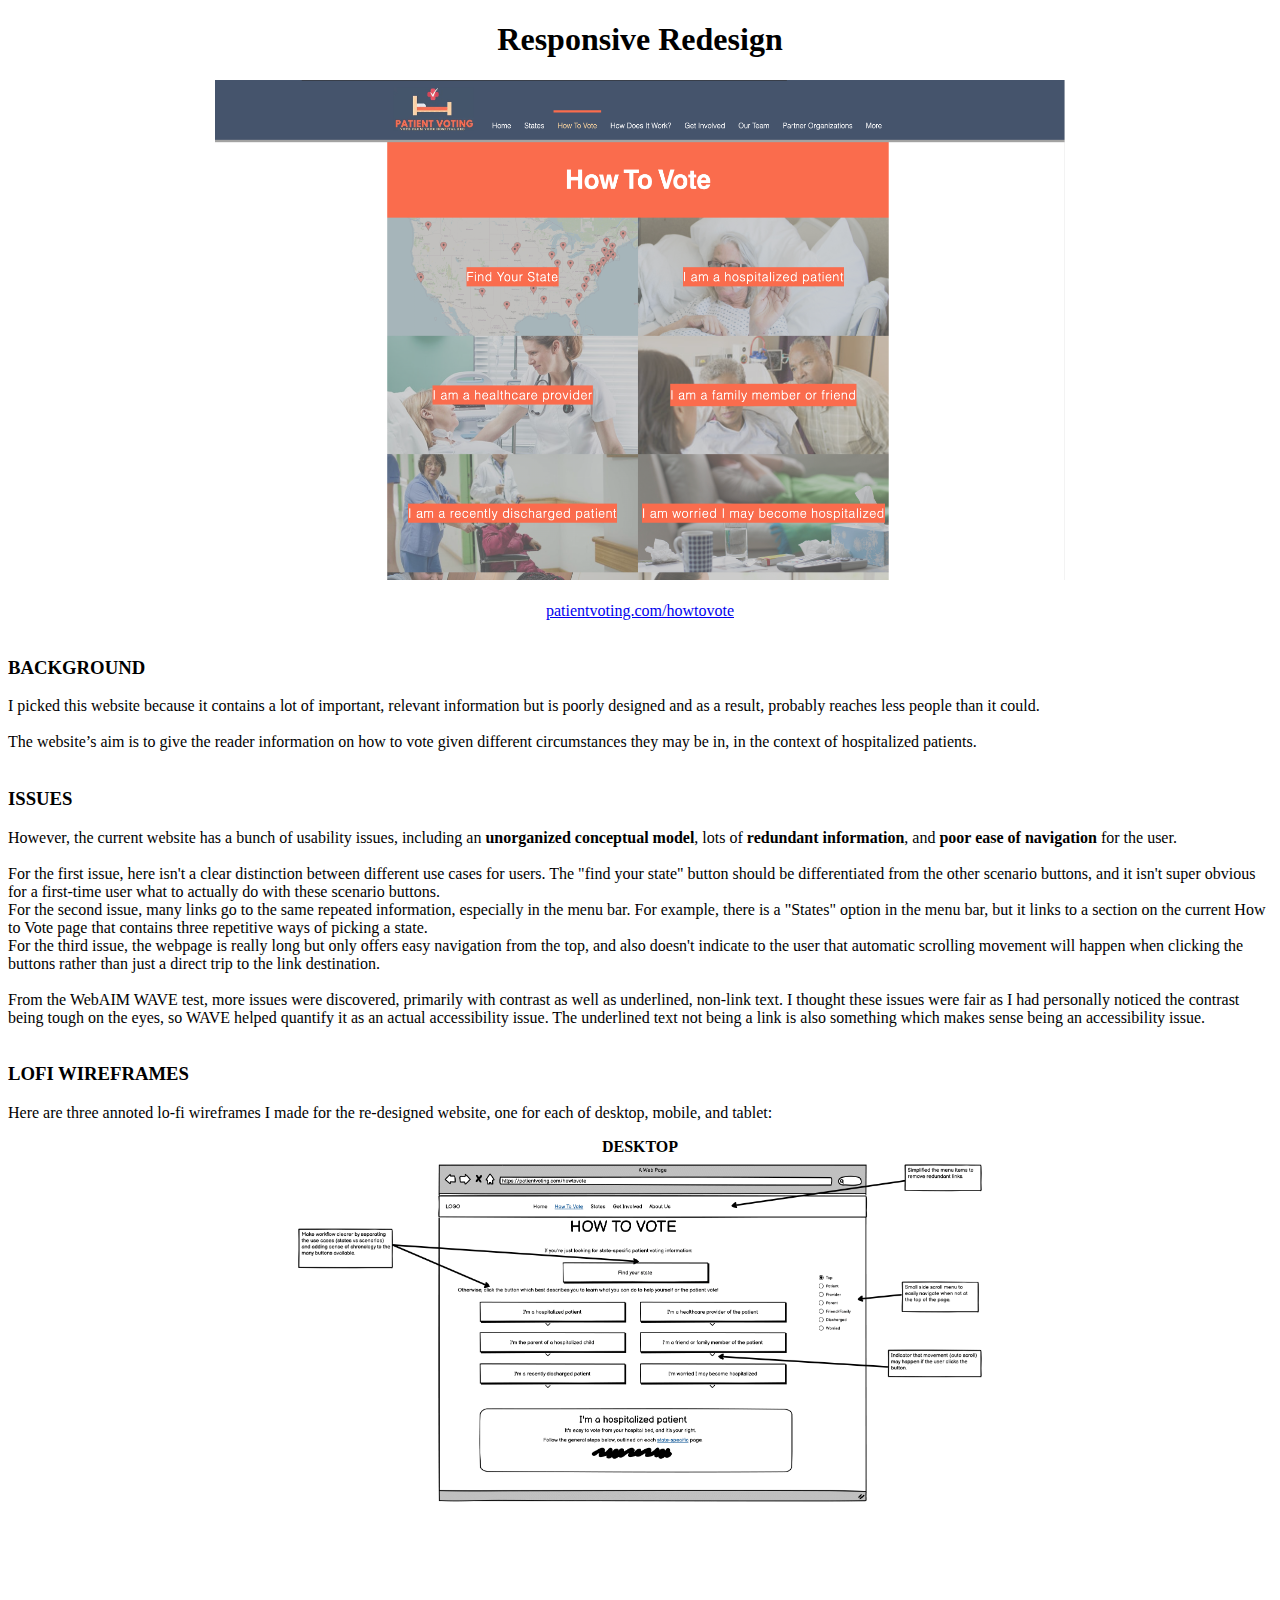
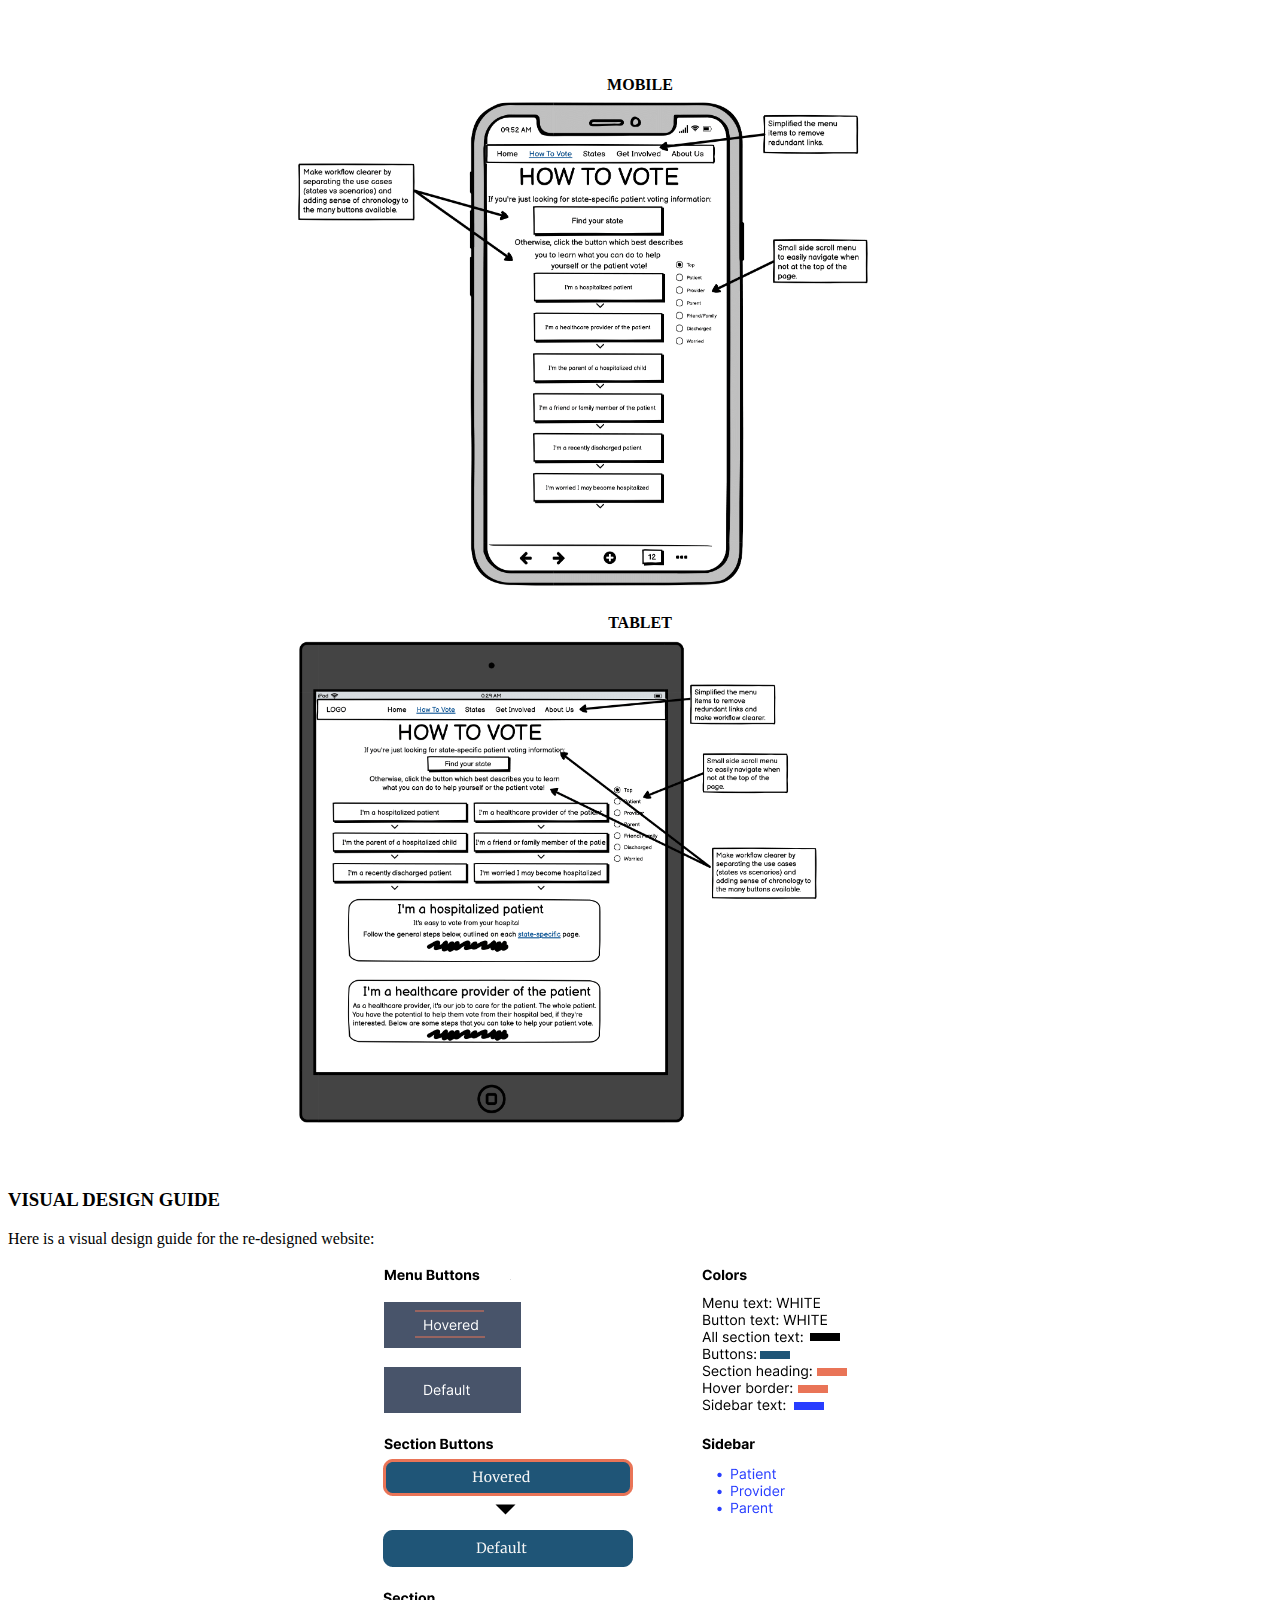
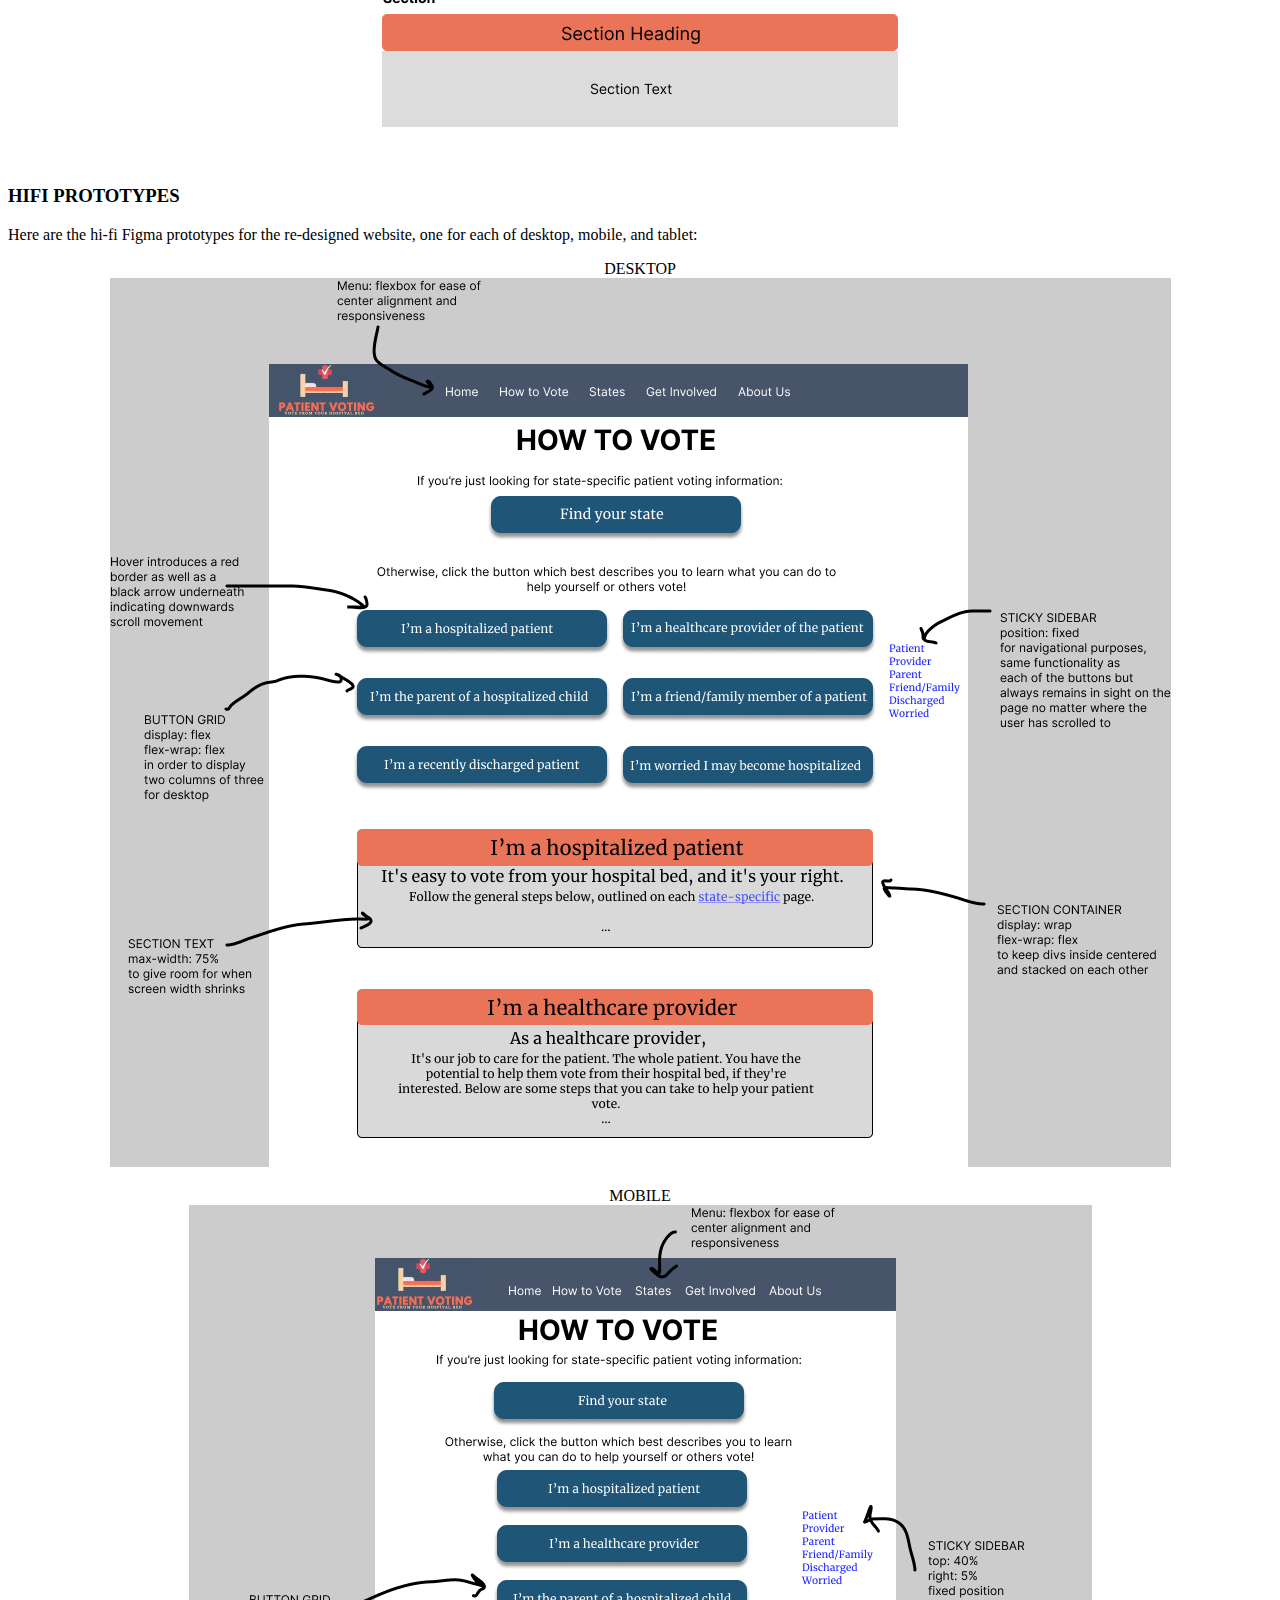
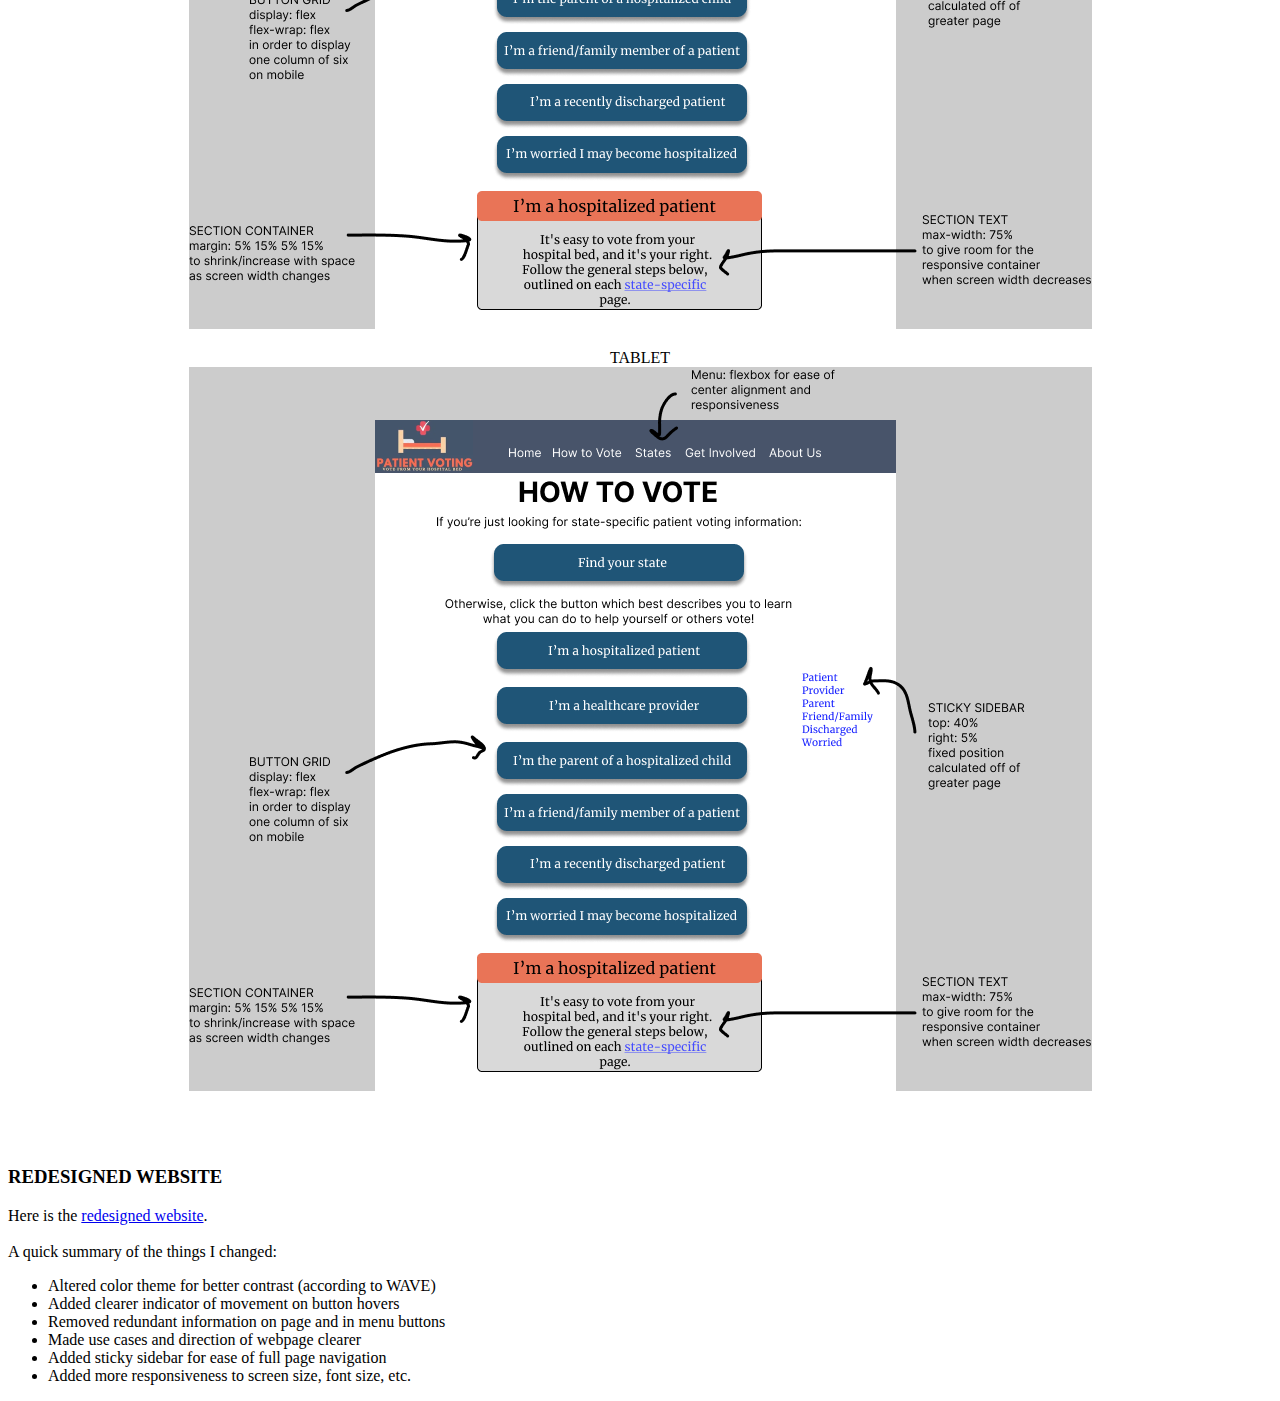
<file: index.html>
<!DOCTYPE html>
<html>

<head>
    <link rel="stylesheet" href="style_website.css">
</head>

<center>
<h1>
    Responsive Redesign
</h1>
</center>

<body>
    <center>
    <img src="screenshot.png" width="850" height="500">
    <br>
    <br>
    <a href="https://www.patientvoting.com/howtovote">patientvoting.com/howtovote</a> 
    </center>
    <br>
    <h3>
        BACKGROUND
    </h3>
    
    I picked this website because it contains a lot of important, relevant information but is poorly designed and as a
    result, probably reaches less people than it could.

    <br>
    <br>
    The website’s aim is to give the reader information on how to vote given different circumstances they may be in, in the
    context of hospitalized patients.
    <br>
    <br>
    <h3>
        ISSUES
    </h3>
    
    However, the current website has a bunch of usability issues, including an <b>unorganized conceptual model</b>, lots of <b>redundant information</b>,
    and <b>poor ease of navigation</b> for the user.
    <br>
    <br>
    For the first issue, here isn't a clear distinction between different use cases for users. The "find your state" button should
    be differentiated from the other scenario buttons, and it isn't super obvious for a first-time user what to actually do with these
    scenario buttons.
    <br>
    For the second issue, many links go to the same repeated information, especially in the menu bar. For example, there is a 
    "States" option in the menu bar, but it links to a section on the current How to Vote page that contains three repetitive ways
    of picking a state.
    <br>
    For the third issue, the webpage is really long but only offers easy navigation from the top, and also doesn't indicate 
    to the user that automatic scrolling movement will happen when clicking the buttons rather than just a direct trip to the link destination.
    <br>
    <br>
    From the WebAIM WAVE test, more issues were discovered, primarily with contrast as well as underlined, non-link text.
    I thought these issues were fair as I had personally noticed the contrast being tough on the eyes, so WAVE helped quantify
    it as an actual accessibility issue. The underlined text not being a link is also something which
    makes sense being an accessibility issue.
    <br>
    <br>
    
    <h3>
        LOFI WIREFRAMES
    </h3>
    
    Here are three annoted lo-fi wireframes I made for the re-designed website, one for each of desktop, mobile, and tablet:
    <center>
        <figure>
            <figcaption><b>DESKTOP</b></figcaption>
        <img src="Desktop Wireframe.png" height="500" width="700">
        
        </figure>
        <figure>
            <figcaption><b>MOBILE</b></figcaption>
        <img src="Mobile Wireframe.png" height="500" width="700">
        
        </figure>
        <figure>
            <figcaption><b>TABLET</b></figcaption>
        <img src="Tablet Wireframe.png" height="500" width="700">
       
        </figure>
    </center>
    <br>
    <h3>
        VISUAL DESIGN GUIDE
    </h3>
   
    Here is a visual design guide for the re-designed website:
    <br>
    <br>
    <center>
        <img src="Visual Design.png">
    </center>
    <br>
    <br>

<h3>
    HIFI PROTOTYPES
</h3>
    Here are the hi-fi Figma prototypes for the re-designed website, one for each of desktop, mobile, and tablet:
    <center>
        <figure>
            <figcaption>DESKTOP</figcaption>
        <img src="Hifi Desktop.png">
        
        </figure>
        <figure>
            <figcaption>MOBILE</figcaption>
        <img src="Hifi Mobile.png">
       
        </figure>

        <figure>
            <figcaption>TABLET</figcaption>
            <img src="Hifi Mobile.png">
        
        </figure>
    </center>

    <br>
    <br>
    <h3>
        REDESIGNED WEBSITE
    </h3>
    Here is the <a href="https://mediumotter234.github.io/responsive-redesign/">redesigned website</a>.
    <br>
    <br>
    A quick summary of the things I changed:
    <br>
    <ul>
        <li>
            Altered color theme for better contrast (according to WAVE)
        </li>
        <li>
            Added clearer indicator of movement on button hovers
        </li>
        <li>
            Removed redundant information on page and in menu buttons
        </li>
        <li>
            Made use cases and direction of webpage clearer 
        </li>
        <li>
            Added sticky sidebar for ease of full page navigation
        </li>
        <li>
            Added more responsiveness to screen size, font size, etc.
        </li>
    </ul>
</body>
</file>
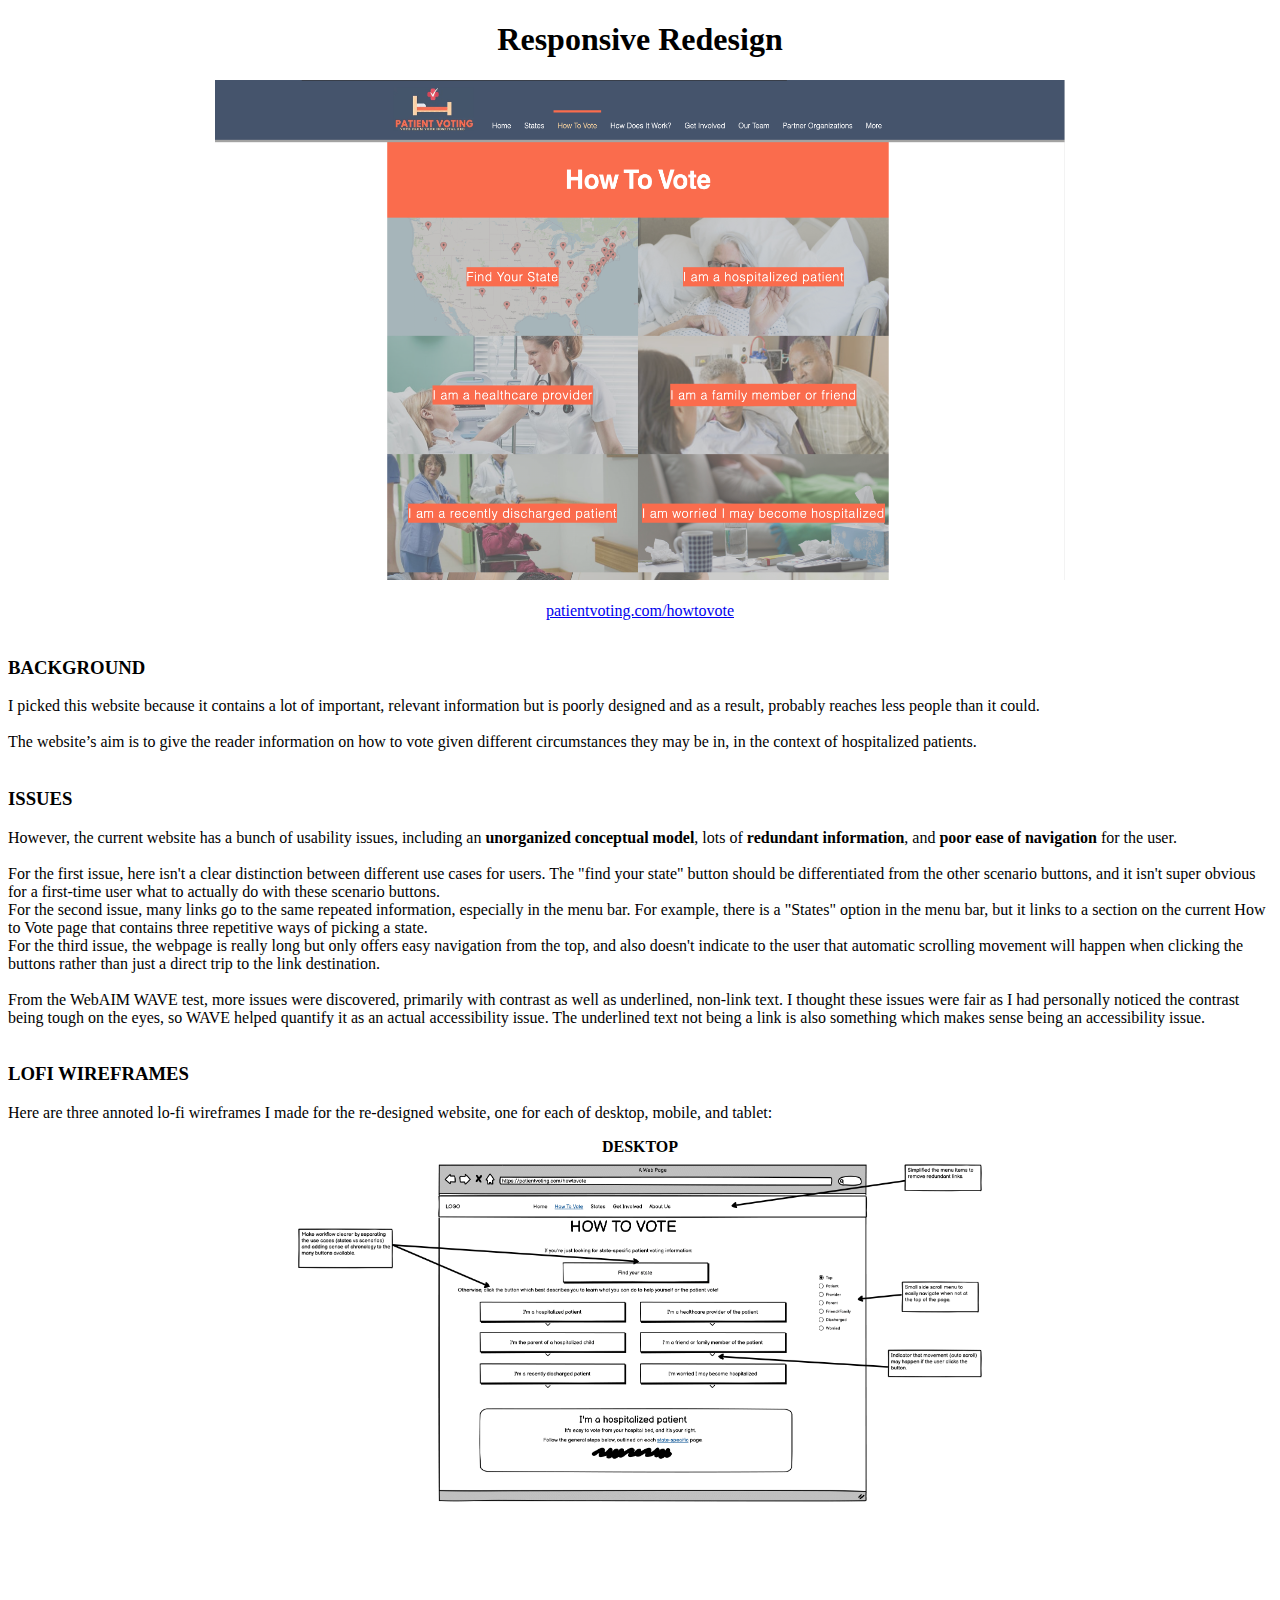
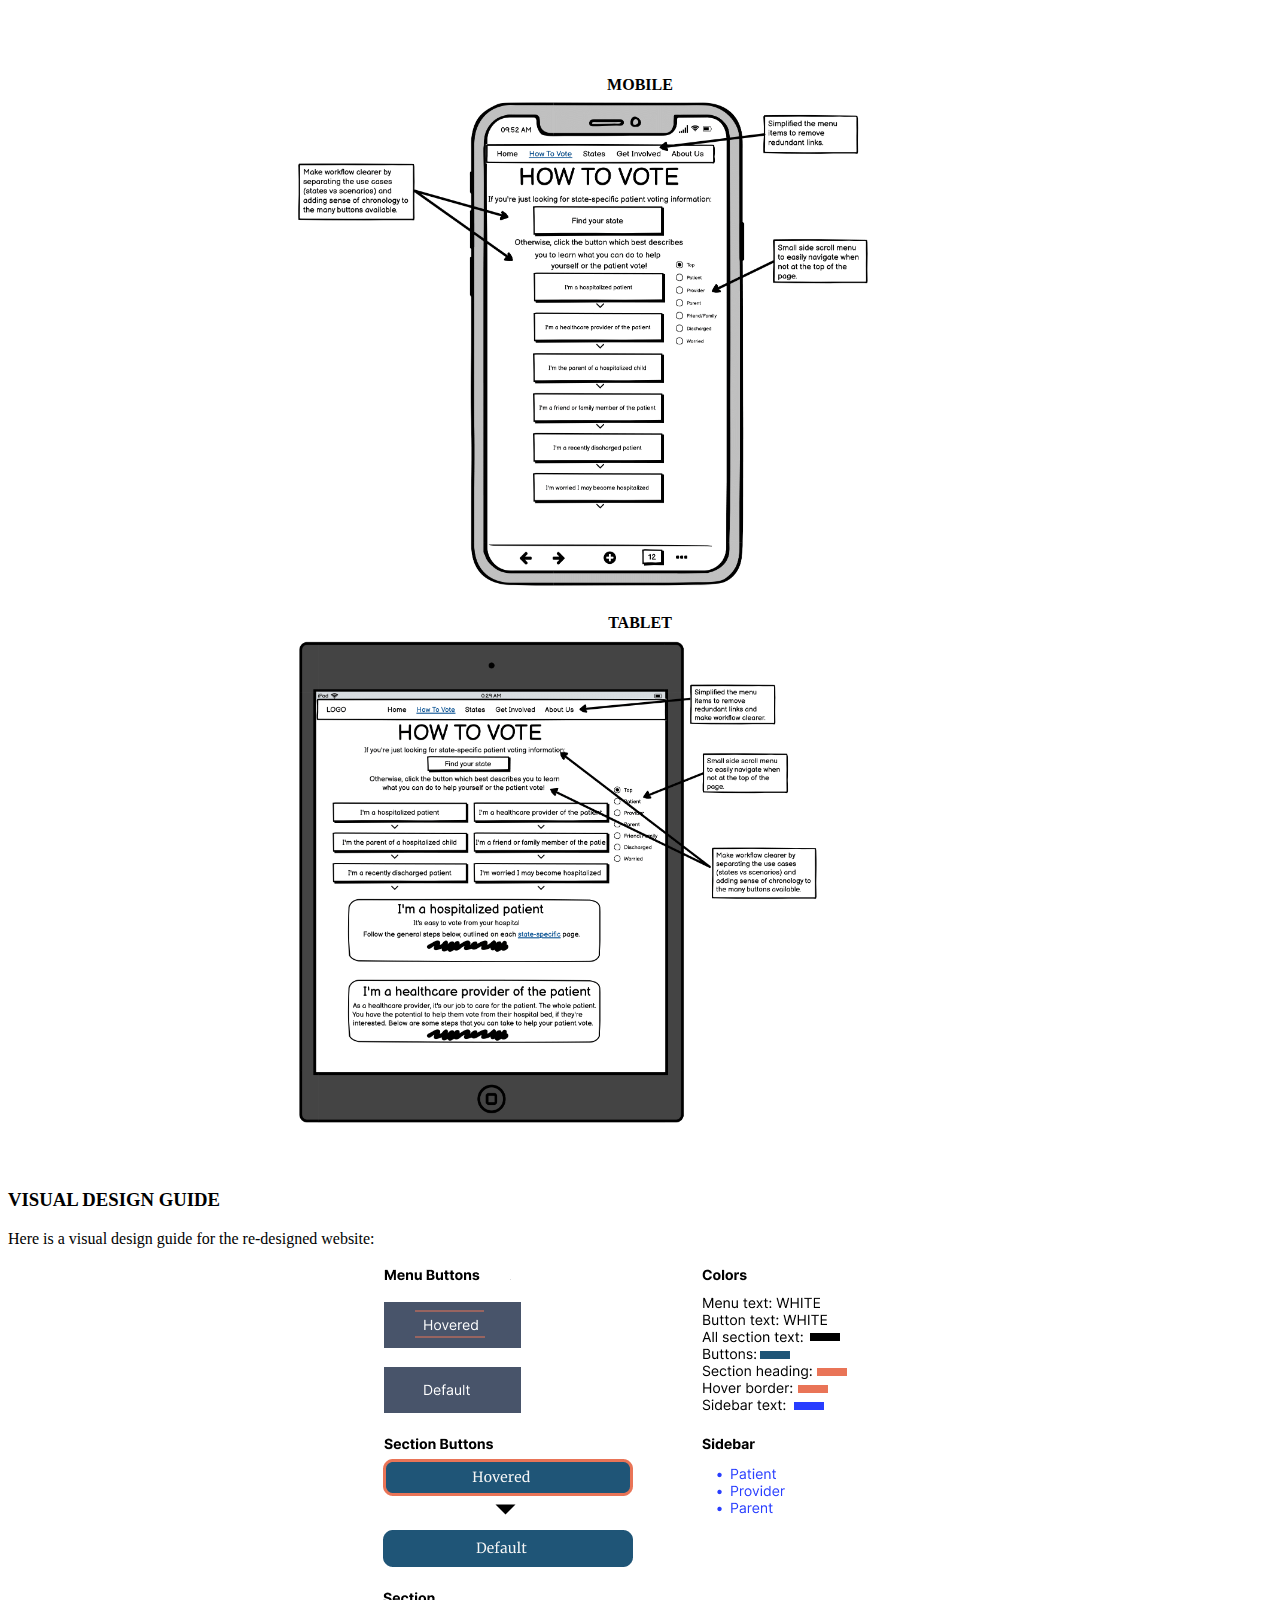
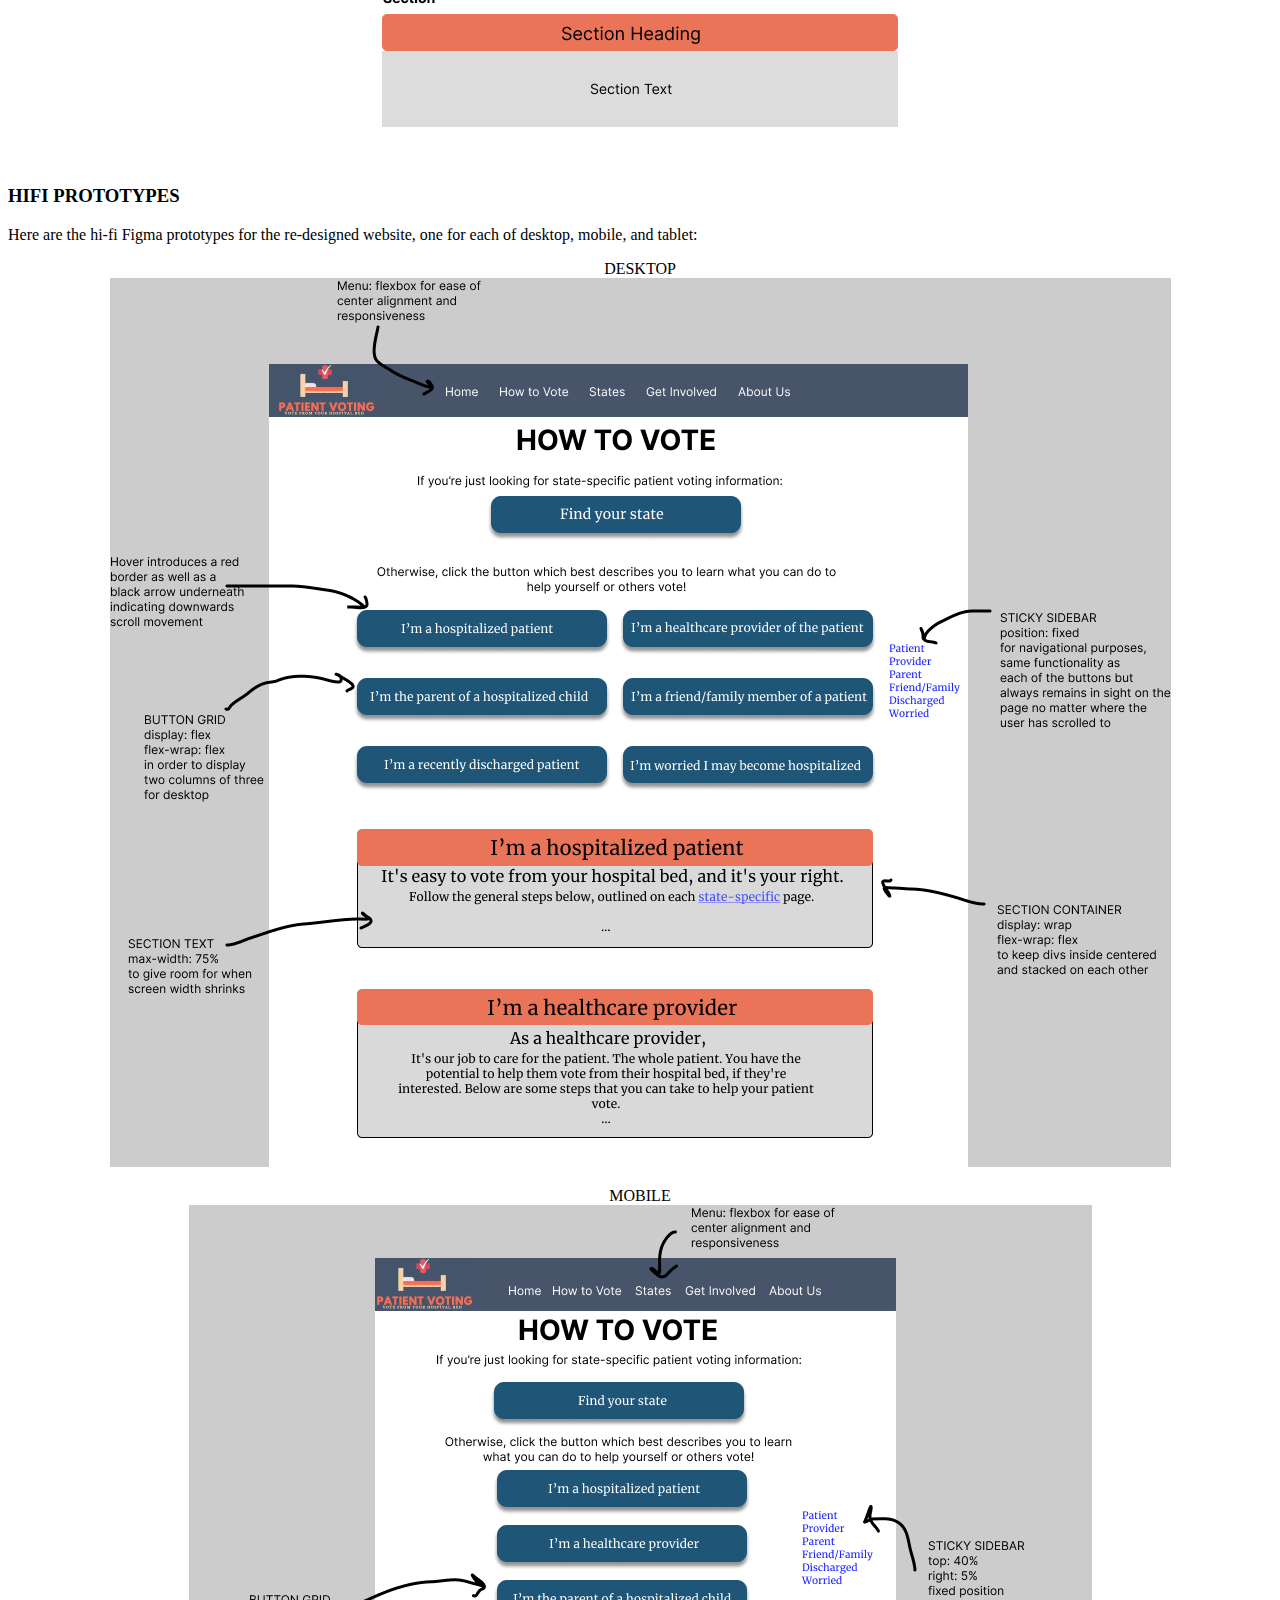
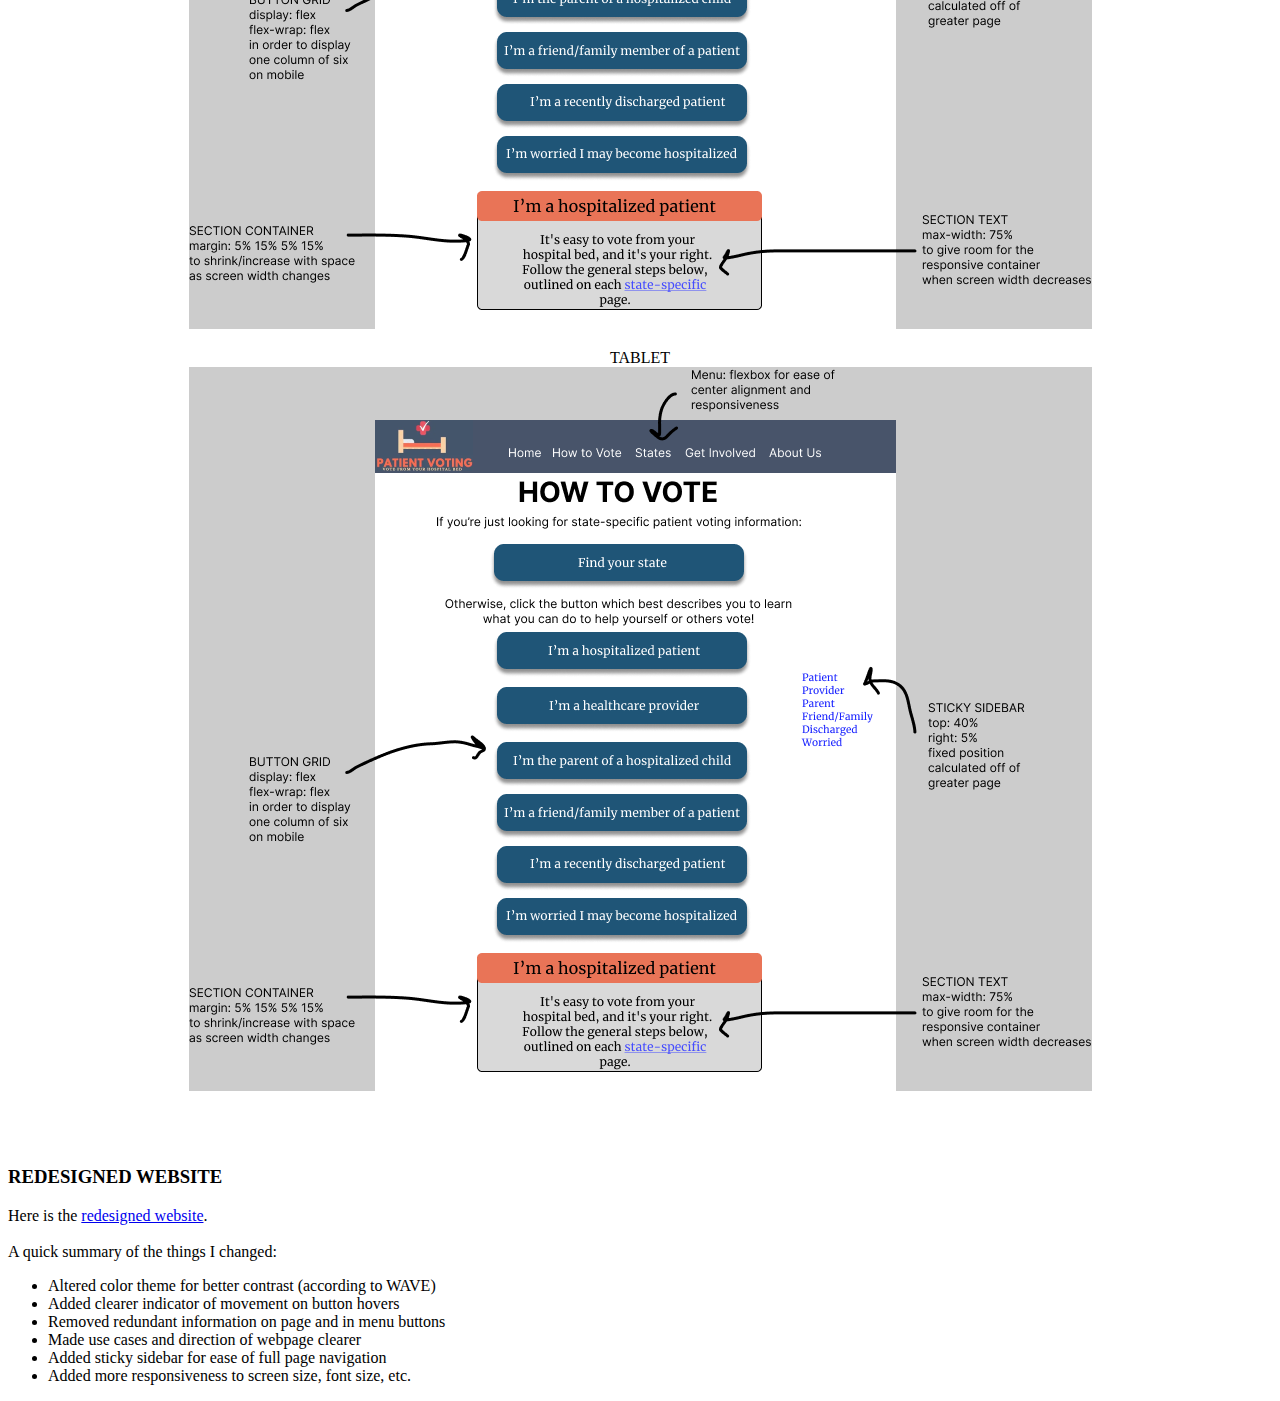
<file: website.html>
<!DOCTYPE html>
<html>

<head>
    <link rel="stylesheet" href="style_website.css">
</head>

<center>
<h1>
    Responsive Redesign
</h1>
</center>

<body>
    <center>
    <img src="screenshot.png" width="850" height="500">
    <br>
    <br>
    <a href="https://www.patientvoting.com/howtovote">patientvoting.com/howtovote</a> 
    </center>
    <br>
    <h3>
        BACKGROUND
    </h3>
    
    I picked this website because it contains a lot of important, relevant information but is poorly designed and as a
    result, probably reaches less people than it could.

    <br>
    <br>
    The website’s aim is to give the reader information on how to vote given different circumstances they may be in, in the
    context of hospitalized patients.
    <br>
    <br>
    <h3>
        ISSUES
    </h3>
    
    However, the current website has a bunch of usability issues, including an <b>unorganized conceptual model</b>, lots of <b>redundant information</b>,
    and <b>poor ease of navigation</b> for the user.
    <br>
    <br>
    For the first issue, here isn't a clear distinction between different use cases for users. The "find your state" button should
    be differentiated from the other scenario buttons, and it isn't super obvious for a first-time user what to actually do with these
    scenario buttons.
    <br>
    For the second issue, many links go to the same repeated information, especially in the menu bar. For example, there is a 
    "States" option in the menu bar, but it links to a section on the current How to Vote page that contains three repetitive ways
    of picking a state.
    <br>
    For the third issue, the webpage is really long but only offers easy navigation from the top, and also doesn't indicate 
    to the user that automatic scrolling movement will happen when clicking the buttons rather than just a direct trip to the link destination.
    <br>
    <br>
    From the WebAIM WAVE test, more issues were discovered, primarily with contrast as well as underlined, non-link text.
    I thought these issues were fair as I had personally noticed the contrast being tough on the eyes, so WAVE helped quantify
    it as an actual accessibility issue. The underlined text not being a link is also something which
    makes sense being an accessibility issue.
    <br>
    <br>
    
    <h3>
        LOFI WIREFRAMES
    </h3>
    
    Here are three annoted lo-fi wireframes I made for the re-designed website, one for each of desktop, mobile, and tablet:
    <center>
        <figure>
            <figcaption><b>DESKTOP</b></figcaption>
        <img src="Desktop Wireframe.png" height="500" width="700">
        
        </figure>
        <figure>
            <figcaption><b>MOBILE</b></figcaption>
        <img src="Mobile Wireframe.png" height="500" width="700">
        
        </figure>
        <figure>
            <figcaption><b>TABLET</b></figcaption>
        <img src="Tablet Wireframe.png" height="500" width="700">
       
        </figure>
    </center>
    <br>
    <h3>
        VISUAL DESIGN GUIDE
    </h3>
   
    Here is a visual design guide for the re-designed website:
    <br>
    <br>
    <center>
        <img src="Visual Design.png">
    </center>
    <br>
    <br>

<h3>
    HIFI PROTOTYPES
</h3>
    Here are the hi-fi Figma prototypes for the re-designed website, one for each of desktop, mobile, and tablet:
    <center>
        <figure>
            <figcaption>DESKTOP</figcaption>
        <img src="Hifi Desktop.png">
        
        </figure>
        <figure>
            <figcaption>MOBILE</figcaption>
        <img src="Hifi Mobile.png">
       
        </figure>

        <figure>
            <figcaption>TABLET</figcaption>
            <img src="Hifi Mobile.png">
        
        </figure>
    </center>

    <br>
    <br>
    <h3>
        REDESIGNED WEBSITE
    </h3>
    Here is the <a href="https://mediumotter234.github.io/responsive-redesign/">redesigned website</a>.
    <br>
    <br>
    A quick summary of the things I changed:
    <br>
    <ul>
        <li>
            Altered color theme for better contrast (according to WAVE)
        </li>
        <li>
            Added clearer indicator of movement on button hovers
        </li>
        <li>
            Removed redundant information on page and in menu buttons
        </li>
        <li>
            Made use cases and direction of webpage clearer 
        </li>
        <li>
            Added sticky sidebar for ease of full page navigation
        </li>
        <li>
            Added more responsiveness to screen size, font size, etc.
        </li>
    </ul>
</body>
</file>
<file: style_website.css>
.figcaption {
    font-size: 25px;
}
.body p{
    font-size: 20px;
}
</file>
